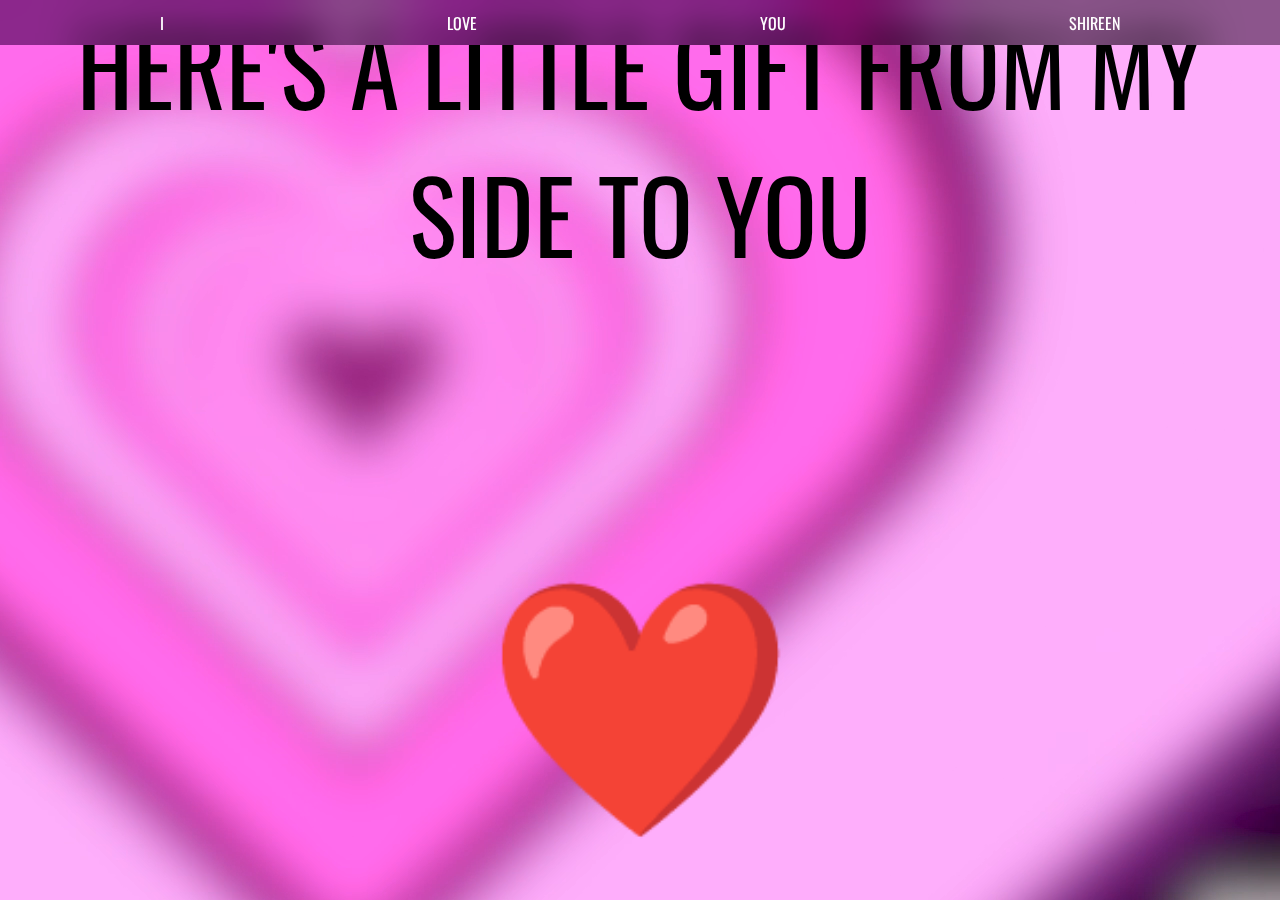
<file: index.HTML>
<!DOCTYPE html>
<html lang="en">

<head>
  <meta charset="UTF-8">
  <meta name="viewport" content="width=device-width, initial-scale=1.0">
  <link rel="icon" type="image/x-icon" href="favicon_io/favicon-32x32.png">
  <title>8th January 2023</title>
  <link rel="stylesheet" href="shireen.css">
  <link rel="preconnect" href="https://fonts.googleapis.com">
   <link rel="preconnect" href="https://fonts.gstatic.com" crossorigin>
   <link href="https://fonts.googleapis.com/css2?family=Oswald:wght@200..700&display=swap" rel="stylesheet">
</head>

<body>
  <header>
    <ul>
      <li><a href="found.html">I</a></li>
      <li><a href="MUSIC.html">LOVE</a></li>
      <li><a href="index.HTML">YOU</a></li>
      <li><a href="found2.html">SHIREEN</a></li>
    </ul>
  </header>
  <video class="vid" autoplay loop muted playsinline src="./BG4.mp4"></video>
  <div class="container">
    <h1>HERE'S A LITTLE GIFT FROM MY SIDE TO YOU</h1>
    <p><BUTTOn id ="heartbutton"><a href= question.html>❤️</a></BUTTOn></p>  
  </div>
</body>

</html>
</file>
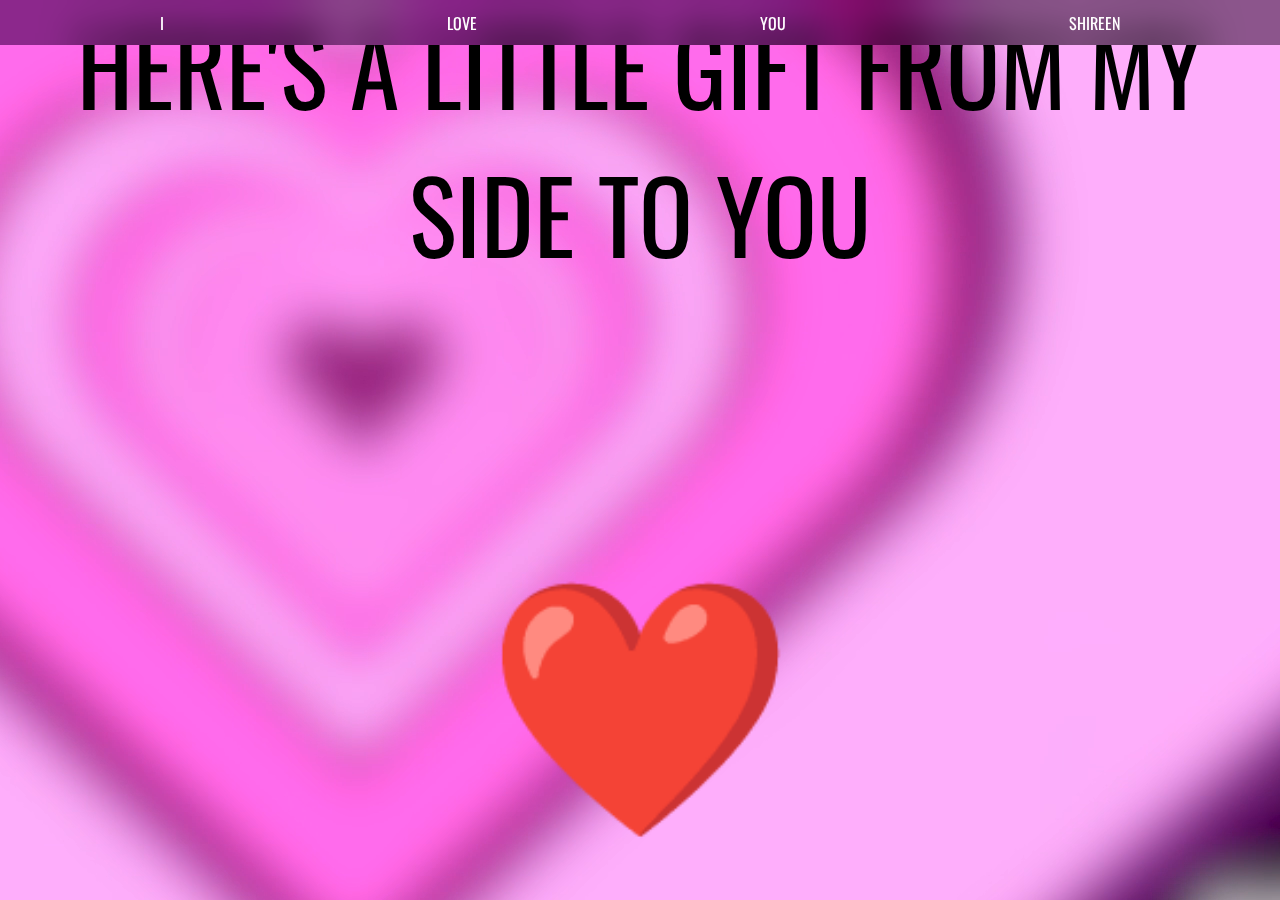
<file: index.html>
<!DOCTYPE html>
<html lang="en">

<head>
  <meta charset="UTF-8">
  <meta name="viewport" content="width=device-width, initial-scale=1.0">
  <link rel="icon" type="image/x-icon" href="favicon_io/favicon-32x32.png">
  <title>8th January 2023</title>
  <link rel="stylesheet" href="shireen.css">
  <link rel="preconnect" href="https://fonts.googleapis.com">
   <link rel="preconnect" href="https://fonts.gstatic.com" crossorigin>
   <link href="https://fonts.googleapis.com/css2?family=Oswald:wght@200..700&display=swap" rel="stylesheet">
</head>

<body>
  <header>
    <ul>
      <li><a href="found.html">I</a></li>
      <li><a href="MUSIC.html">LOVE</a></li>
      <li><a href="index.html">YOU</a></li>
      <li><a href="found2.html">SHIREEN</a></li>
    </ul>
  </header>
  <video class="vid" autoplay loop muted playsinline src="./BG4.mp4"></video>
  <div class="container">
    <h1>HERE'S A LITTLE GIFT FROM MY SIDE TO YOU</h1>
    <p><BUTTOn id ="heartbutton"><a href= question.html>❤️</a></BUTTOn></p>  
  </div>
</body>

</html>
</file>
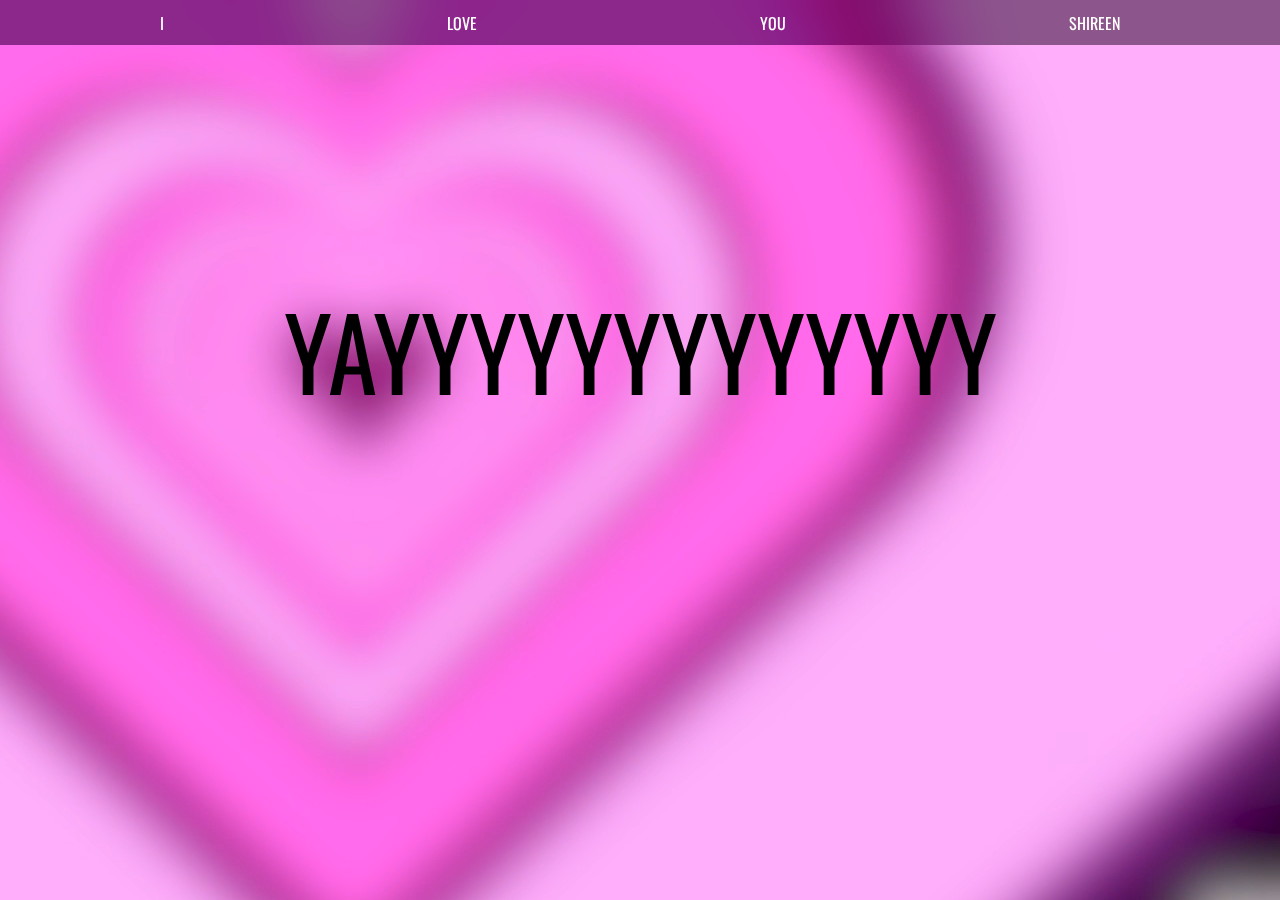
<file: finalpage.html>
<!DOCTYPE html>
<html lang="en">
  <head>
    <meta charset="UTF-8" />
    <meta name="viewport" content="width=device-width, initial-scale=1.0" />
    <link rel="icon" type="image/x-icon" href="favicon_io/favicon-32x32.png" />
    <title>YOU ACCEPT MY LOVE </title>
    <link rel="stylesheet" href="shireen.css" />
    <link rel="preconnect" href="https://fonts.googleapis.com" />
    <link rel="preconnect" href="https://fonts.gstatic.com" crossorigin />
    <link
      href="https://fonts.googleapis.com/css2?family=Oswald:wght@200..700&display=swap"
      rel="stylesheet"
    />
  </head>
  <body class="found">
    <video class="vid" autoplay loop muted playsinline src="./BG4.mp4"></video>
    <header>
        <ul>
            <li><a href="found.html">I</a></li>
            <li><a href="MUSIC.html">LOVE</a></li>
            <li><a href="index.html">YOU</a></li>
            <li><a href="found2.html">SHIREEN</a></li>
        </ul>
    </header>
    <div class="container">
      <h1>YAYYYYYYYYYYYYY<script src="confetti.js"></script></h1>
      
    </div>

    

    <script>
      // start

      const start = () => {
        setTimeout(function () {
          confetti.start();
        }, 1000); // 1000 is time that after 1 second start the confetti ( 1000 = 1 sec)
      };

      //  Stop

      const stop = () => {
        setTimeout(function () {
          confetti.stop();
        }, 5000); // 5000 is time that after 5 second stop the confetti ( 5000 = 5 sec)
      };

      start();
    </script>
  </body>
</html>
</file>
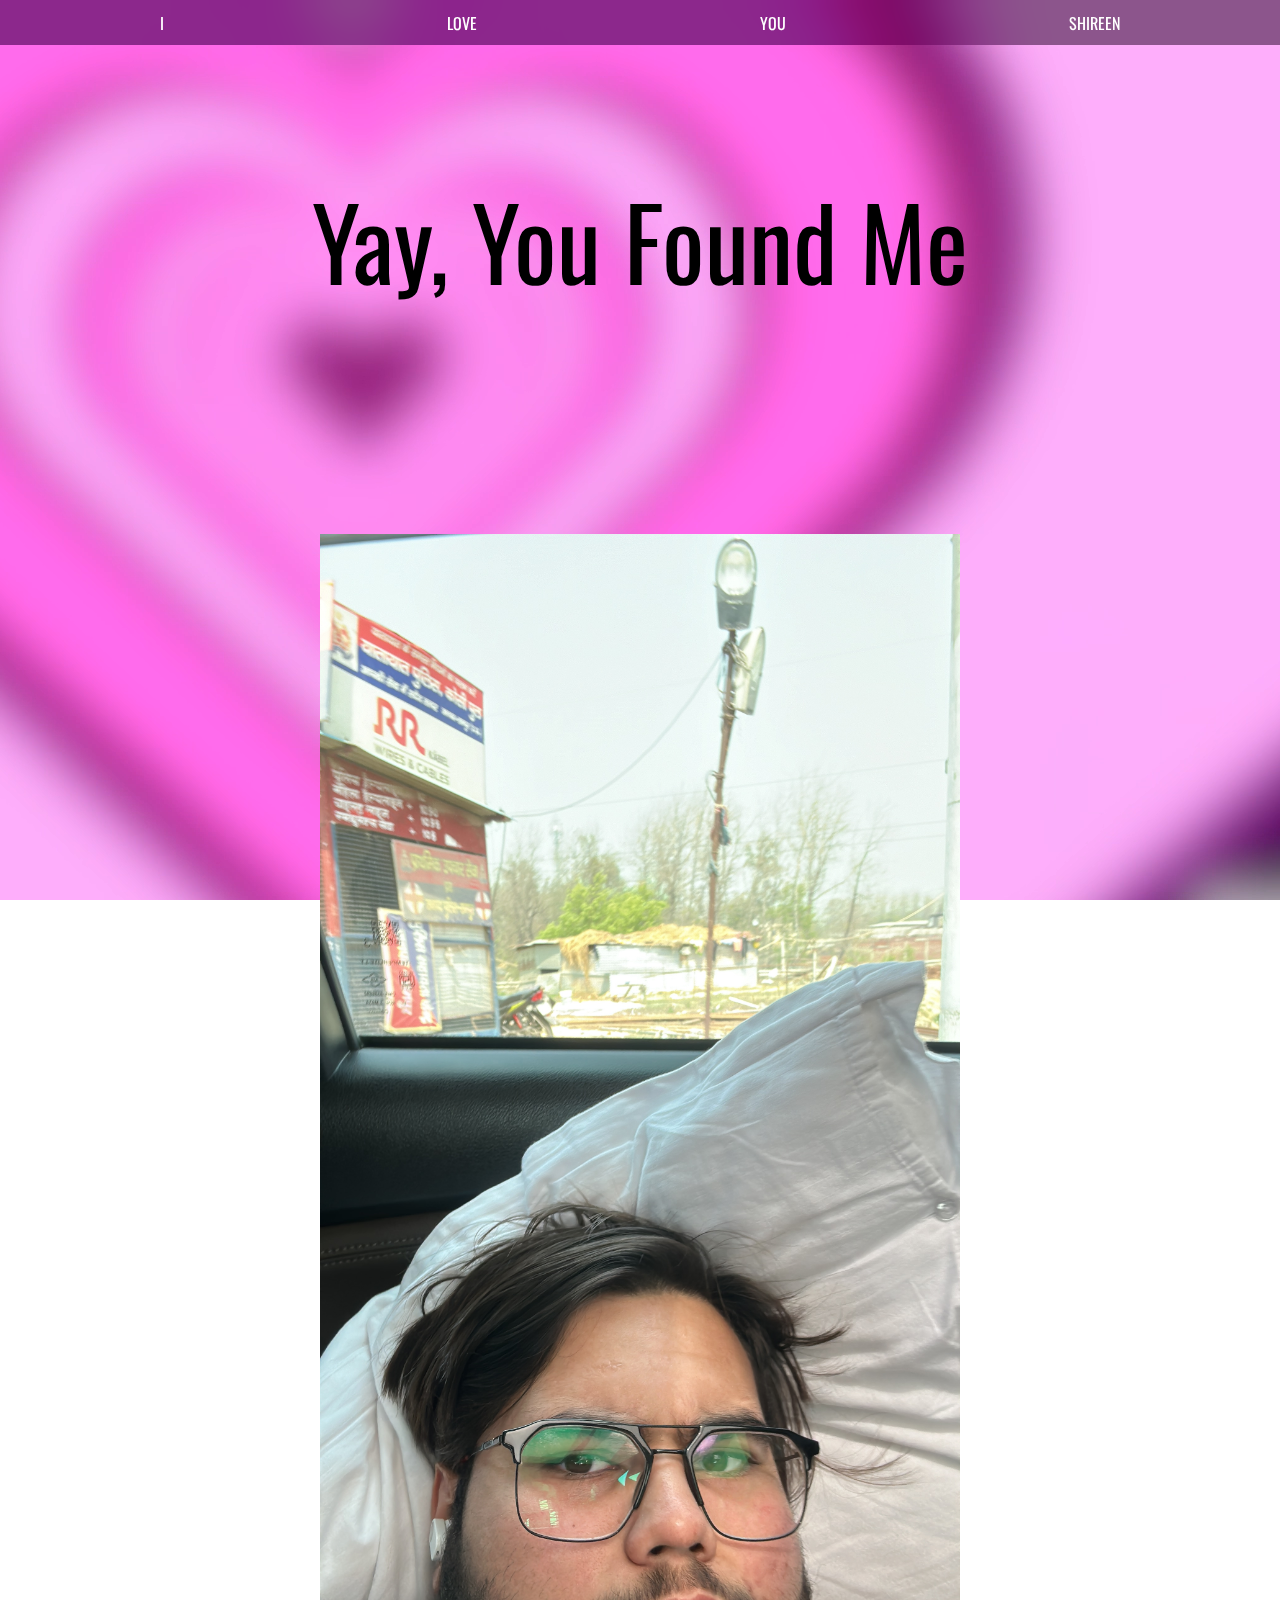
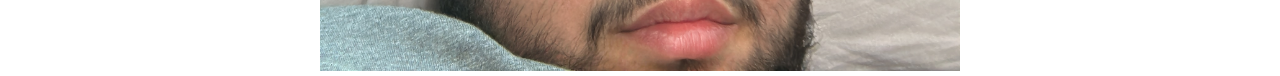
<file: found.html>
<!DOCTYPE html>
<html lang="en">
<head>
  <meta charset="UTF-8">
  <meta name="viewport" content="width=device-width, initial-scale=1.0">
  <link rel="icon" type="image/x-icon" href="favicon_io/favicon-32x32.png">
  <title>Yay, You Found Me</title>
  <link rel="stylesheet" href="shireen.css">
  <link rel="preconnect" href="https://fonts.googleapis.com">
  <link rel="preconnect" href="https://fonts.gstatic.com" crossorigin>
  <link href="https://fonts.googleapis.com/css2?family=Oswald:wght@200..700&display=swap" rel="stylesheet">

</head>
<body class="found">
  <video class="vid" autoplay loop muted playsinline src="./BG4.mp4"></video>
  <header>
    <ul>
      <li><a href="found.html">I</a></li>
      <li><a href="MUSIC.html">LOVE</a></li>
      <li><a href="index.html">YOU</a></li>
      <li><a href="found2.html">SHIREEN</a></li>
    </ul>
  </header>
  <div class="container">
    <h1>Yay, You Found Me</h1>
    <div class="images">
      <br>  

      <div class="container2">
        <img src="CHINO.JPEG">
      </div>

      <br>
 
    </div>
  </div>
</body>
</html>
</file>
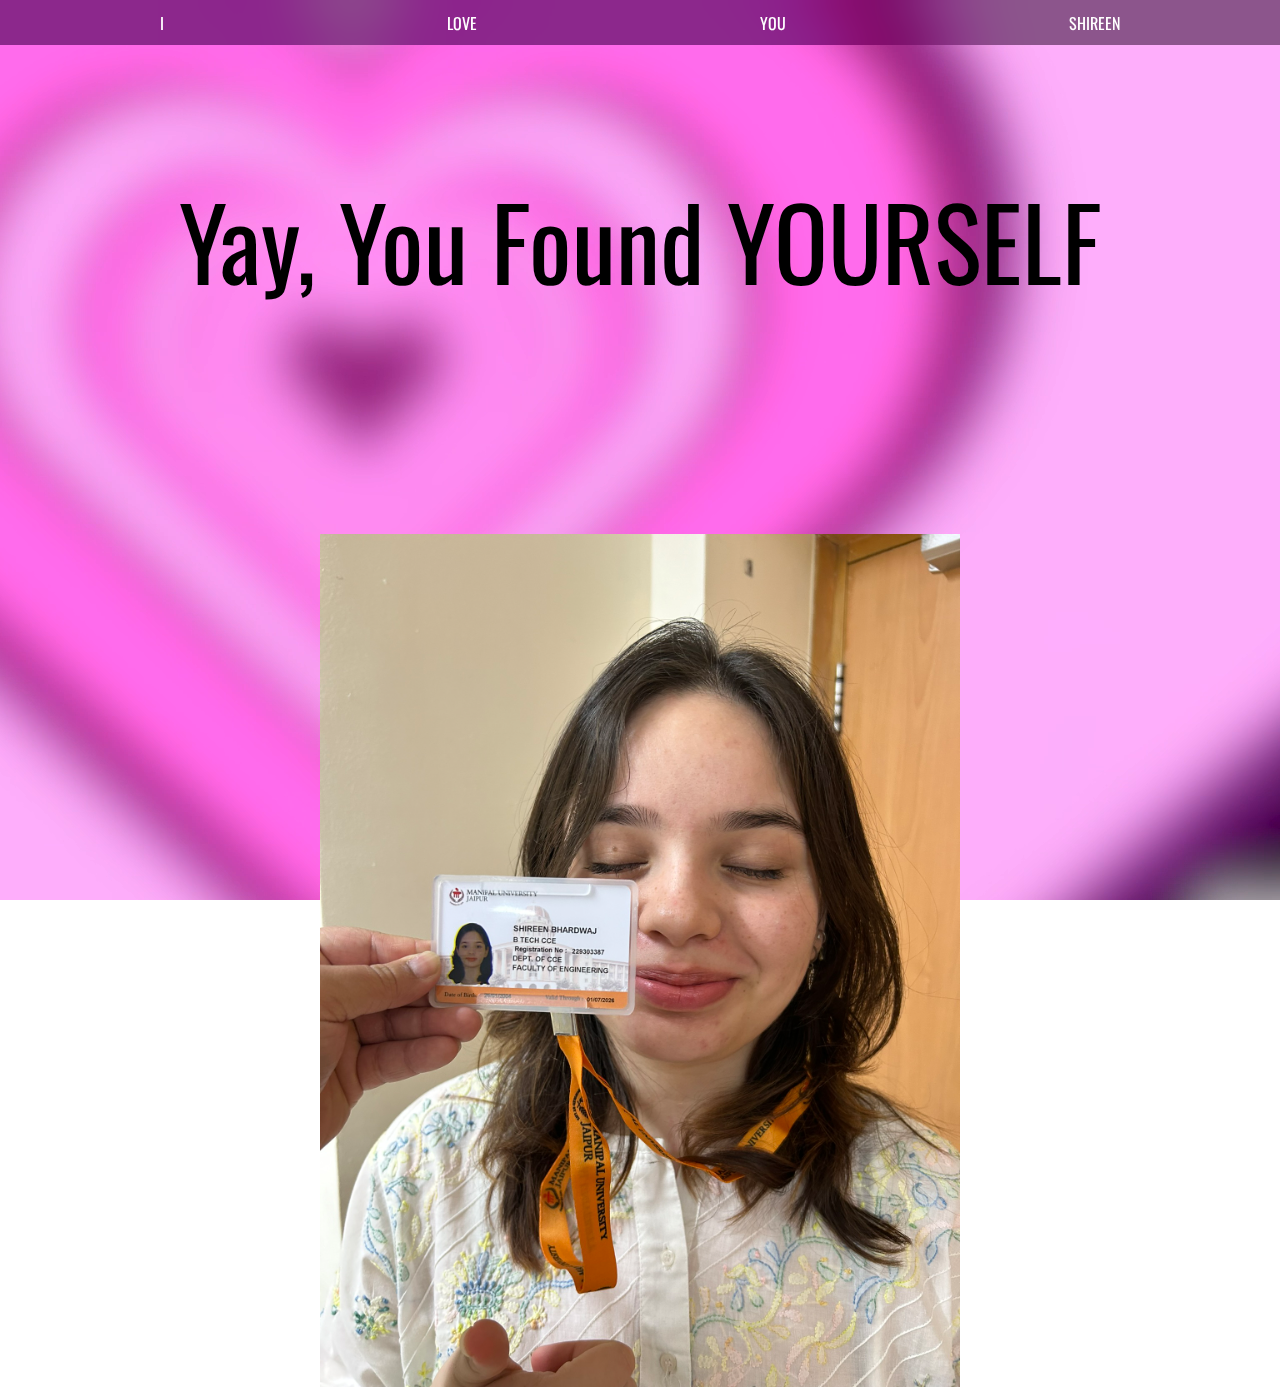
<file: found2.html>
<!DOCTYPE html>
<html lang="en">
<head>
  <meta charset="UTF-8">
  <meta name="viewport" content="width=device-width, initial-scale=1.0">
  <link rel="icon" type="image/x-icon" href="favicon_io/favicon-32x32.png">
  <title>Yay, You Found yourself</title>
  <link rel="stylesheet" href="shireen.css">
  <link rel="preconnect" href="https://fonts.googleapis.com">
  <link rel="preconnect" href="https://fonts.gstatic.com" crossorigin>
  <link href="https://fonts.googleapis.com/css2?family=Oswald:wght@200..700&display=swap" rel="stylesheet">

</head>
<body class="found">
  <video class="vid" autoplay loop muted playsinline src="./BG4.mp4"></video>
  <header>
    <ul>
      <li><a href="found.html">I</a></li>
      <li><a href="MUSIC.html">LOVE</a></li>
      <li><a href="index.html">YOU</a></li>
      <li><a href="found2.html">SHIREEN</a></li>
    </ul>
  </header>
  <div class="container">
    <h1>Yay, You Found YOURSELF</h1>
    <div class="images">
      <br>  

      <div class="container2">
        <img src="shireen.jpeg">
      </div>

      <br>
 
    </div>
  </div>
</body>
</html>
</file>
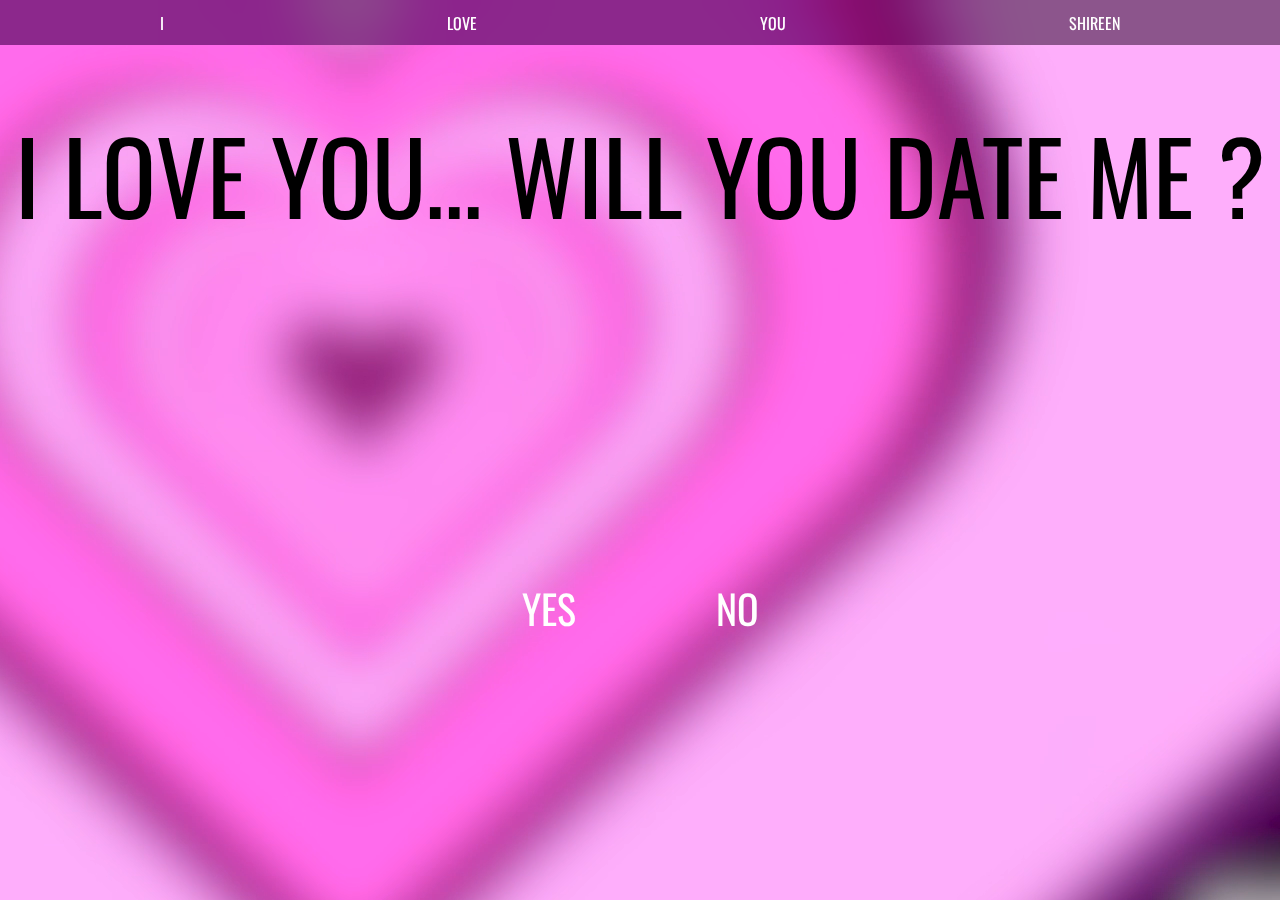
<file: question.html>
<!DOCTYPE html>
<html lang="en">

<head>
  <meta charset="UTF-8">
  <meta name="viewport" content="width=device-width, initial-scale=1.0">
  <link rel="icon" type="image/x-icon" href="favicon_io/favicon-32x32.png">
  <title>Important Question</title>
  <link rel="stylesheet" href="shireen.css">
  <link rel="preconnect" href="https://fonts.googleapis.com">
  <link rel="preconnect" href="https://fonts.gstatic.com" crossorigin>
  <link href="https://fonts.googleapis.com/css2?family=Oswald:wght@200..700&display=swap" rel="stylesheet">
</head>

<body>
  <header>
    <ul>
      <li><a href="found.html">I</a></li>
      <li><a href="MUSIC.html">LOVE</a></li>
      <li><a href="index.html">YOU</a></li>
      <li><a href="found2.html">SHIREEN</a></li>
    </ul>
  </header>
  <video class="vid" autoplay loop muted playsinline src="./BG4.mp4"></video>
  <div class="container">
    <h1>I LOVE YOU... WILL YOU DATE ME ? </h1>
    <p class = "btn-group">
      <button class="but"><a href="finalpage.html">YES</a></button>
      <button class = "but" id="noButton"><a href="finalpage.html">NO</a></button>
    </p>  

    
  </div>

  <script>
    document.getElementById('noButton').addEventListener('mouseover', function() {
      const button = document.getElementById('noButton');
      const container = document.querySelector('.container');
      const maxX = container.clientWidth - button.clientWidth;
      const maxY = container.clientHeight - button.clientHeight;

      const randomX = Math.floor(Math.random() * maxX);
      const randomY = Math.floor(Math.random() * maxY);

      button.style.position = 'absolute';
      button.style.left = randomX + 'px';
      button.style.top = randomY + 'px';
    });
    </script>

</body>

</html>
</file>
<file: shireen.css>
* {
    font-family: "Oswald", sans-serif;
    font-weight: 400;
    font-style: normal;
    margin: 0px;
    padding: 0px;
  }


a {
  display: inline-block; 
  transition: transform 0.3s ease;
}

a:hover {
  transform: scale(1.1);  
}



.but{
  font-size: 100px;
}


body {
  margin: 0;
  padding: 0;
  background-size: cover;
  background-position: center;
  height: 100vh;
  display: flex;
  justify-content: center;
  align-items: center;
  color: white;
}

.container {
  text-align: center;
  z-index: 1;
  position: relative;
  height: 100vh;
  display: flex;
  flex-direction: column;
  justify-content: center;
  align-items: center;
}

h1 {
  color: black;
  font-size: 100px;
  margin-bottom: 0px;
  padding-bottom: 200PX;
}

.btn-group {
  display: flex;
  gap: 20px;
}

p {
  color: black;
  font-size: 250px;
  margin-bottom: 2rem;
}

button {
  font-size: 250px;  /* Maintains the font size */
  background-color: transparent;  /* Removes background color */
  border: none;  /* Removes border */
  padding: 0;  /* Removes default padding */
  cursor: pointer;  /* Indicates clickable area on text */
}

.btn-container {
  display: flex;
  flex-direction: row;
  align-items: center;
}

a {
  color: white;
  text-decoration: none;
  padding: 10px 20px;
  border-radius: 5px;
  transition: background-color 0.3s ease;
}


header {
  width: 100%;
  height: 45px;
  background: rgba(0, 0, 0, 0.451);
  position: fixed;
  top: 0;
  left: 0;
  z-index: 9999;
  -webkit-backdrop-filter: saturate(180%) blur(20px);
  backdrop-filter: saturate(180%) blur(20px);
}

header ul {
  height: 100%;
  width: 100%;
  max-width: 1000px;
  margin: auto;
  display: -webkit-box;
  display: -ms-flexbox;
  display: flex;
  -webkit-box-align: center;
  -ms-flex-align: center;
  align-items: center;
  -webkit-box-pack: justify;
  -ms-flex-pack: justify;
  justify-content: space-between;
  color: var(--greyLight);
  text-align: center;
  z-index: 1;
}

header ul li {
  cursor: pointer;
  list-style: none;
}

header ul li:hover {
  color: #fff;
}

header ul li img {
  width: 18px;
  height: 18px;
}
 
.vid{
  position: fixed;  /* Ensures video stays in viewport on scroll */
  right: 0;         /* Positions video at the right */
  bottom: 0;        /* Positions video at the bottom */
  min-width: 100%;  /* Sets minimum width to 100% of viewport */
  min-height: 100%;
  z-index: 0;
  position: fixed;  /* Ensures video stays in viewport on scroll */
  right: 0;         /* Positions video at the right */
  bottom: 0;        /* Positions video at the bottom */
  min-width: 100%;  /* Sets minimum width to 100% of viewport */
  min-height: 100%;
}

.gif{
  display: inline;
}

.container2{
  height: 200px;
  display: inline;
}
.but {
  font-size: 40px;
  margin: 20px;
  padding: 100px 20px;
  cursor: pointer;
}

#noButton {
  transition: top 0.3s ease, left 0.3s ease;
  margin-left: 20px;
}

.found {
  margin: 0;
  padding: 0;
  background-size: cover;
  background-position: center;
  height: 100vh;
  display: flex;
  justify-content: center;
  align-items: center;
  color: white;
}

.container {
  text-align: center;
  z-index: 1;
  position: relative;
  height: 100vh;
  display: flex;
  flex-direction: column;
  justify-content: center;
  align-items: center;
}

h1 {
  color: black;
  font-size: 100px;
  margin-bottom: 0px;
  padding-bottom: 200px;
}

.images {
  display: flex;
  justify-content: center;
  align-items: center;
  margin-top: 20px;
}

.images img,
.images iframe {
  max-width: 50%;
  margin: 0 10px;
}
</file>
